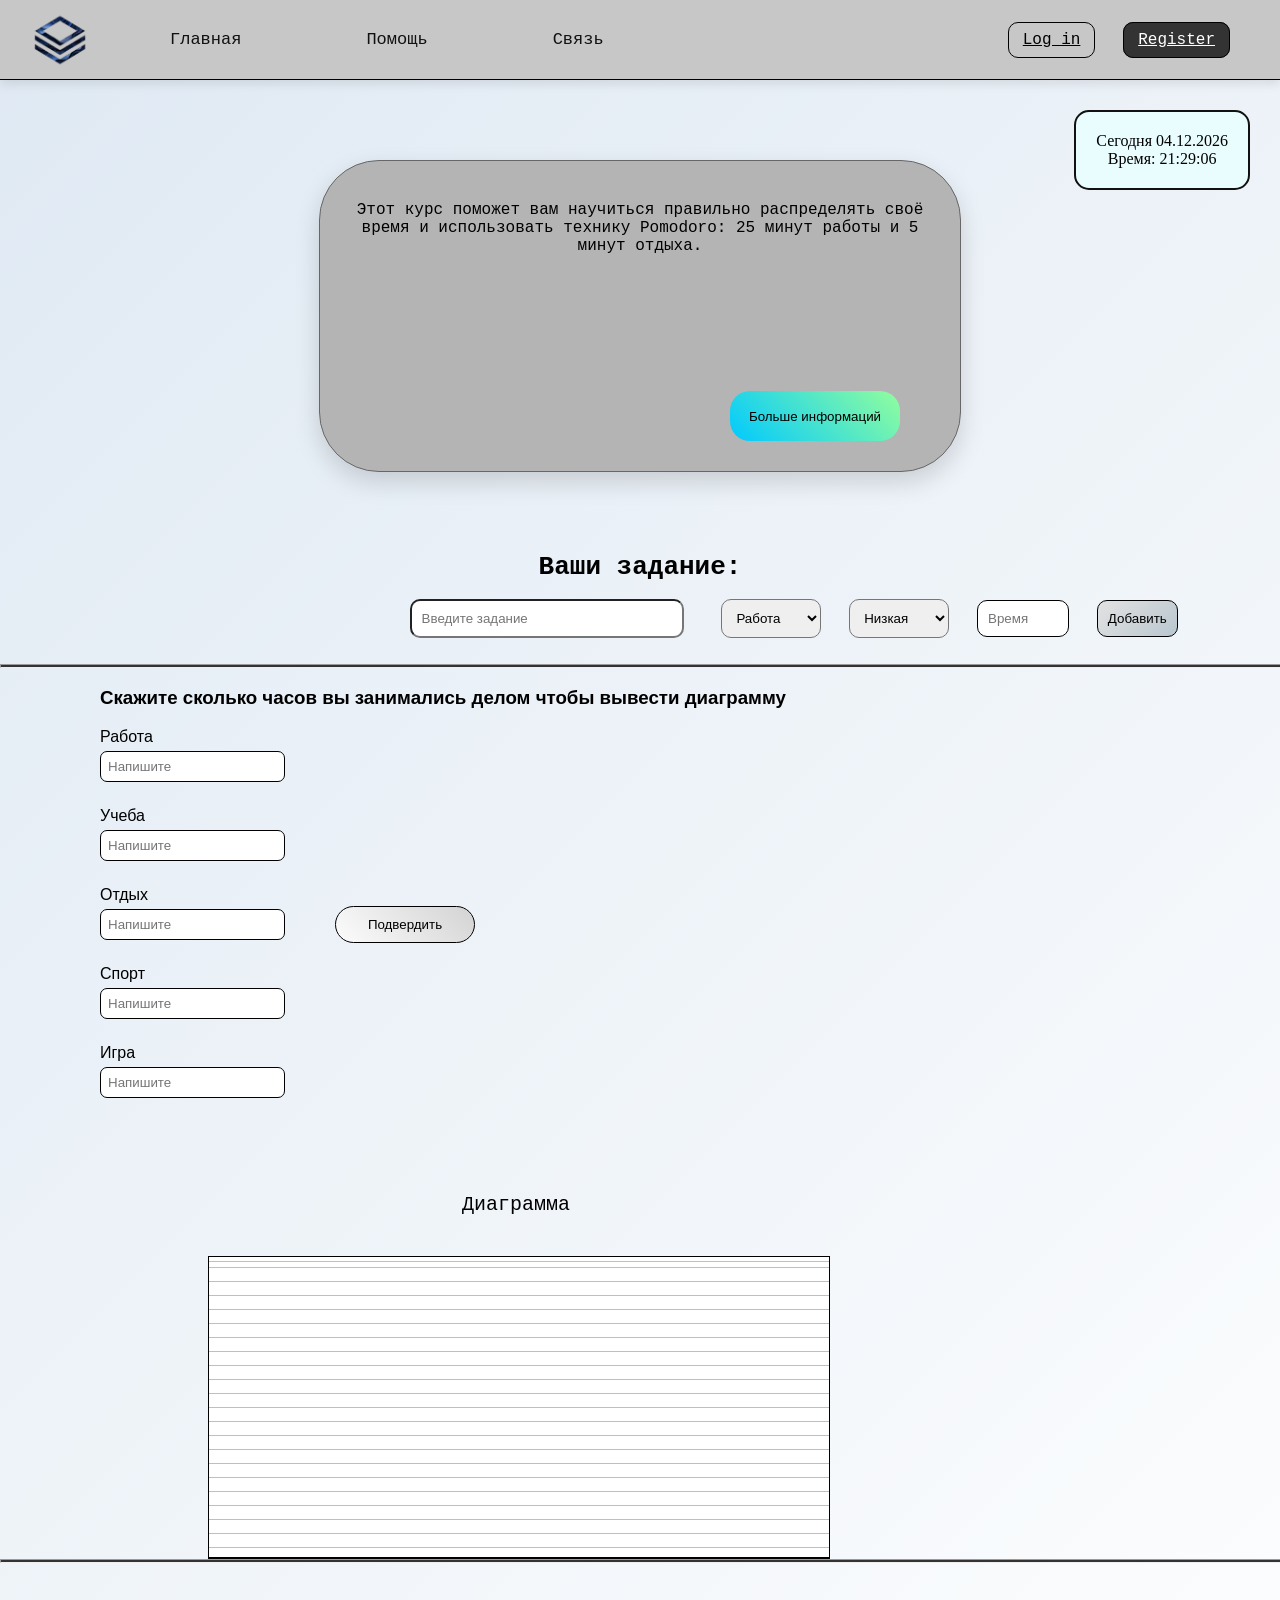
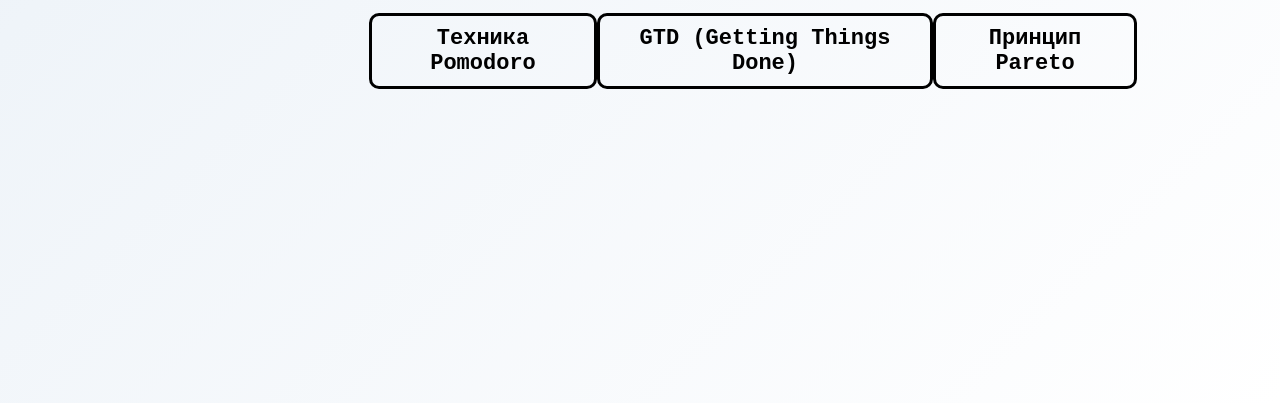
<file: index.html>
<!DOCTYPE html>
<html lang="ru">
<head>
    <meta charset="UTF-8">
    <meta name="viewport" content="width=device-width, initial-scale=1.0">
    <title>Document</title>
    <link rel="stylesheet" href="style.css">
</head>
<body>
    <header>
        <div class="up1">
        <div class="menu">
        <img src="12345.png" class="logo"></img>
        <div class="menu1">Главная</div>
        <a href="https://chatgpt.com/" class="menu2">Помощь</a>
        <a href="connection.html?from=a2" class="menu3">Связь</a></div>
        <div class="registerandlogin">
        <a href="lastlogin.html" class="menu4" >Log in</a>
        <a href="lastregister.html" class="menu5">Register</a></div></div>
    </header>
    <div id="datetime"><span></span></div>
    <div id="box">Этот курс поможет вам научиться правильно распределять своё время и использовать технику Pomodoro: 25 минут работы и 5 минут отдыха.<button type="button" id="btn">Больше информаций</button></div>

    <h1>Ваши задание:</h1>
    <div class="tasks">
        <form id="taskform">
        <input type="text" id="taskholder" placeholder="Введите задание" required>
        <select id="typetask">
            <option>Работа</option>
            <option>Учеба</option>
            <option>Отдых</option>
            <option>Спорт</option>
            <option>Игра</option>
            <option>Другое</option>
        </select>
        <select id="priority">
            <option>Низкая</option>
            <option>Средная</option>
            <option>Высокая</option>
        </select>
        <input type="number" id="timertask" min="0" placeholder="Время" required>
        <button type="submit">Добавить</button>
        </form>
        <ul id="task"></ul>
    </div><hr style="height: 2px; background-color: #333; width: 100%;">
    <form id="diagram">
    <div class="diagram">
        <h3>Скажите сколько часов вы занимались делом чтобы вывести диаграмму</h3>
        Работа<br><input type="number" id="workdiagram" placeholder="Напишите" required><br>
        Учеба<br><input type="number" id="studydiagram" placeholder="Напишите" required><br>
        Отдых<br><input type="number" id="restdiagram" placeholder="Напишите" required><button type="submit" >Подвердить</button><br>
        Спорт<br><input type="number" id="sportdiagram" placeholder="Напишите" required><br>
        Игра<br><input type="number" id="gamediagram" placeholder="Напишите" required><br>
    </div>
    <div id="diagramtext">Диаграмма</div>
    <div id="diagramma"></div></form>
    <hr style="height: 2px; background-color: #333; width: 100%;">
    <div id="technic">
    <div id="pomodoro">Техника Pomodoro</div>
    <div id="gtd">GTD (Getting Things Done) </div>
    <div id="pareto">Принцип Pareto</div>
    </div>
    <div id="texttech"></div>
    <script src="script.js"></script>
</body>
</html>
</file>
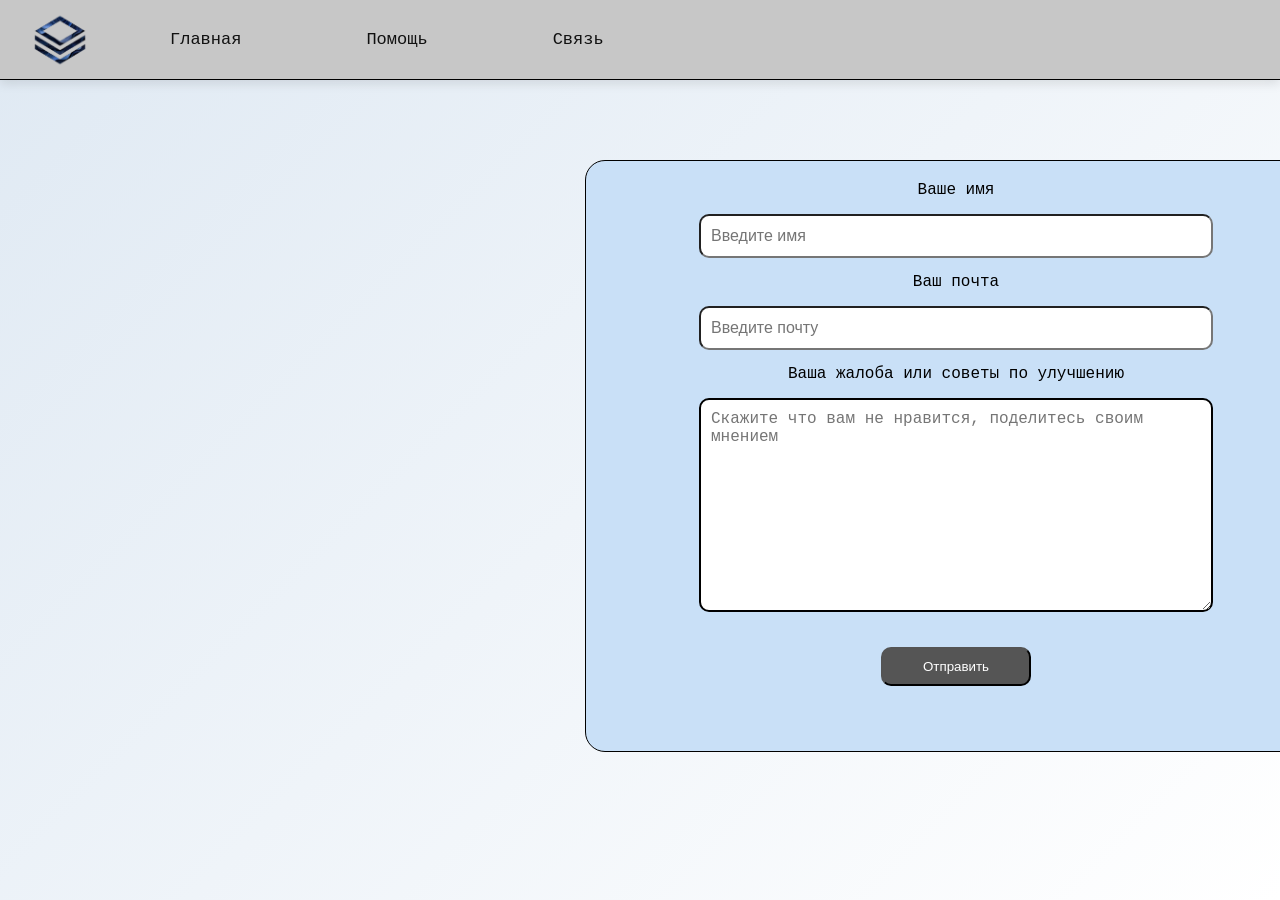
<file: connection.html>
<!DOCTYPE html>
<html lang="ru">
<head>
    <meta charset="UTF-8">
    <meta name="viewport" content="width=device-width, initial-scale=1.0">
    <title>Connection with developers</title>
    <style>
        body {
            margin: 0;
            font-family: monospace;
            background: linear-gradient(135deg, #dfe9f3, #ffffff);
            height: 100vh;
        }

        .up1 {
            background-color: rgb(199, 199, 199);
            height: 80px;
            display: flex;
            align-items: center;
            justify-content: space-between;
            border-bottom: 1px solid black;
            box-shadow: 0 4px 10px rgba(0,0,0,0.1);
            padding: 0 30px;
            box-sizing: border-box;
        }

        .menu {
            display: flex;
            align-items: center;
            gap: 35px;
        }

        .logo {
            width: 60px;
            height: 60px;
        }
        .leaveanduser{
            display: flex;
        }
        .menu1,.menu2,.menu3 {
            font-size: 17px;
            font-family: monospace;
            cursor: pointer;
            transition: 0.2s;
            padding: 6px 45px;
            border-radius: 8px;
            color: #111;
            text-decoration: none;
        }
        .menu1:hover,.menu2:hover,.menu3:hover {
            background-color: rgba(0, 0, 0, 0.08);
        }
        .menu5,.menu4 {
            font-size: 16px;
            font-family: monospace;
            cursor: pointer;
            margin-right: 20px;
            padding: 8px 14px;
            border: 1px solid black;
            color: black;
            border-radius: 10px;
            transition: 0.2s;
        }
        .menu4:hover {
            border: 1px solid #555555;
            color: #333333;
            background-color: rgba(0, 0, 0, 0.08);
        }

        .menu5 {
            background-color: #333333;
            color: white;
        }

        .menu5:hover {
            background-color: #555555;
        }
        #allinputs{
            background-color: #c9e0f7;
            display: flex;
            flex-direction: column;
            align-items: center;
            height: 550px;
            width: 700px;
            margin: 80px;
            margin-left: 65vh;
            padding: 20px;
            gap: 15px;
            font-size: 16px;
            border: 1px solid black;
            border-radius: 20px;
        }
        input {
            height: 40px;
            padding: 0 0 0 10px;
            width: 500px;
            font-size: 16px;
            border-radius: 10px;
        }
        #inputcomplaint{
            height: 200px;
            padding: 10px 0 0 10px;
            width: 500px;
            font-size: 16px;
            border: 2px solid black;
            border-radius: 10px;
        }
        button{
            padding: 10px 40px 10px 40px;
            border-radius: 10px;
            margin-top: 20px;
            background-color: #555555;
            color: white;
            cursor: pointer;
        }
        button:hover{
            background-color: #575757;
            transform: scale(1.02);
            box-shadow: 0 5px 40px rgba(0, 0, 0, 0.1);            
        }
    </style>
</head>
<body>  
    <header>
        <div class="up1">
        <div class="menu">
        <img src="12345.png" class="logo"></img>
        <div class="menu1" id="back">Главная</div>
        <a href="https://chatgpt.com/" class="menu2">Помощь</a>
        <a class="menu3">Связь</a></div>
    </header>
    <form id="allinputs">
    Ваше имя<input type="text" id="inputname" placeholder="Введите имя" required>
    Ваш почта<input type="email" id="inputmail" placeholder="Введите почту" required>
    Ваша жалоба или советы по улучшению<textarea type="text" id="inputcomplaint" placeholder="Скажите что вам не нравится, поделитесь своим мнением" required></textarea>
    <button type="submit">Отправить</button>
    </form>

    <script>
        const inpname = document.getElementById('inputname')
        const inpmail = document.getElementById('inputmail')
        const inpcom = document.getElementById('inputcomplaint')
        const forminp = document.getElementById('allinputs')
        const params = new URLSearchParams(window.location.search);
        const from = params.get('from');
        const back = document.getElementById('back')
        let value;
        let regemail = /@.+\.(ru|com)$/
        let regname = /\d/
        let tr1 = false
        let tr2 = false

        forminp.addEventListener('submit', (e) => {
            e.preventDefault()

            if(!regname.test(inpname.value)){
                inpname.style.border = '2px solid black'
                tr2 = true
            } else{
                inpname.style.border = '2px solid red'
                alert('Некорректное имя')
                tr2 = false
            }

            if(regemail.test(inpmail.value)){
                inpmail.style.border = '2px solid black'
                tr1 = true
            } else{
                inpmail.style.border = '2px solid red'
                alert('Не правильная Почта')
                tr1 = false
            }

            if(tr1 && tr2){
                inpname.value = ''
                inpmail.value = ''
                inpcom.value = ''
                alert('Сообщение успешно отправлено !')
            }
        })

        if (from === 'a1') {
            value = true;
            back.addEventListener('click', () => {
                window.location.href = 'indexuser.html'
            })
        }else if (from === 'a2') {
            value = false;
            back.addEventListener('click', () => {
            window.location.href = 'index.html'
            })
        }
    </script>
</body>
</html>
</file>
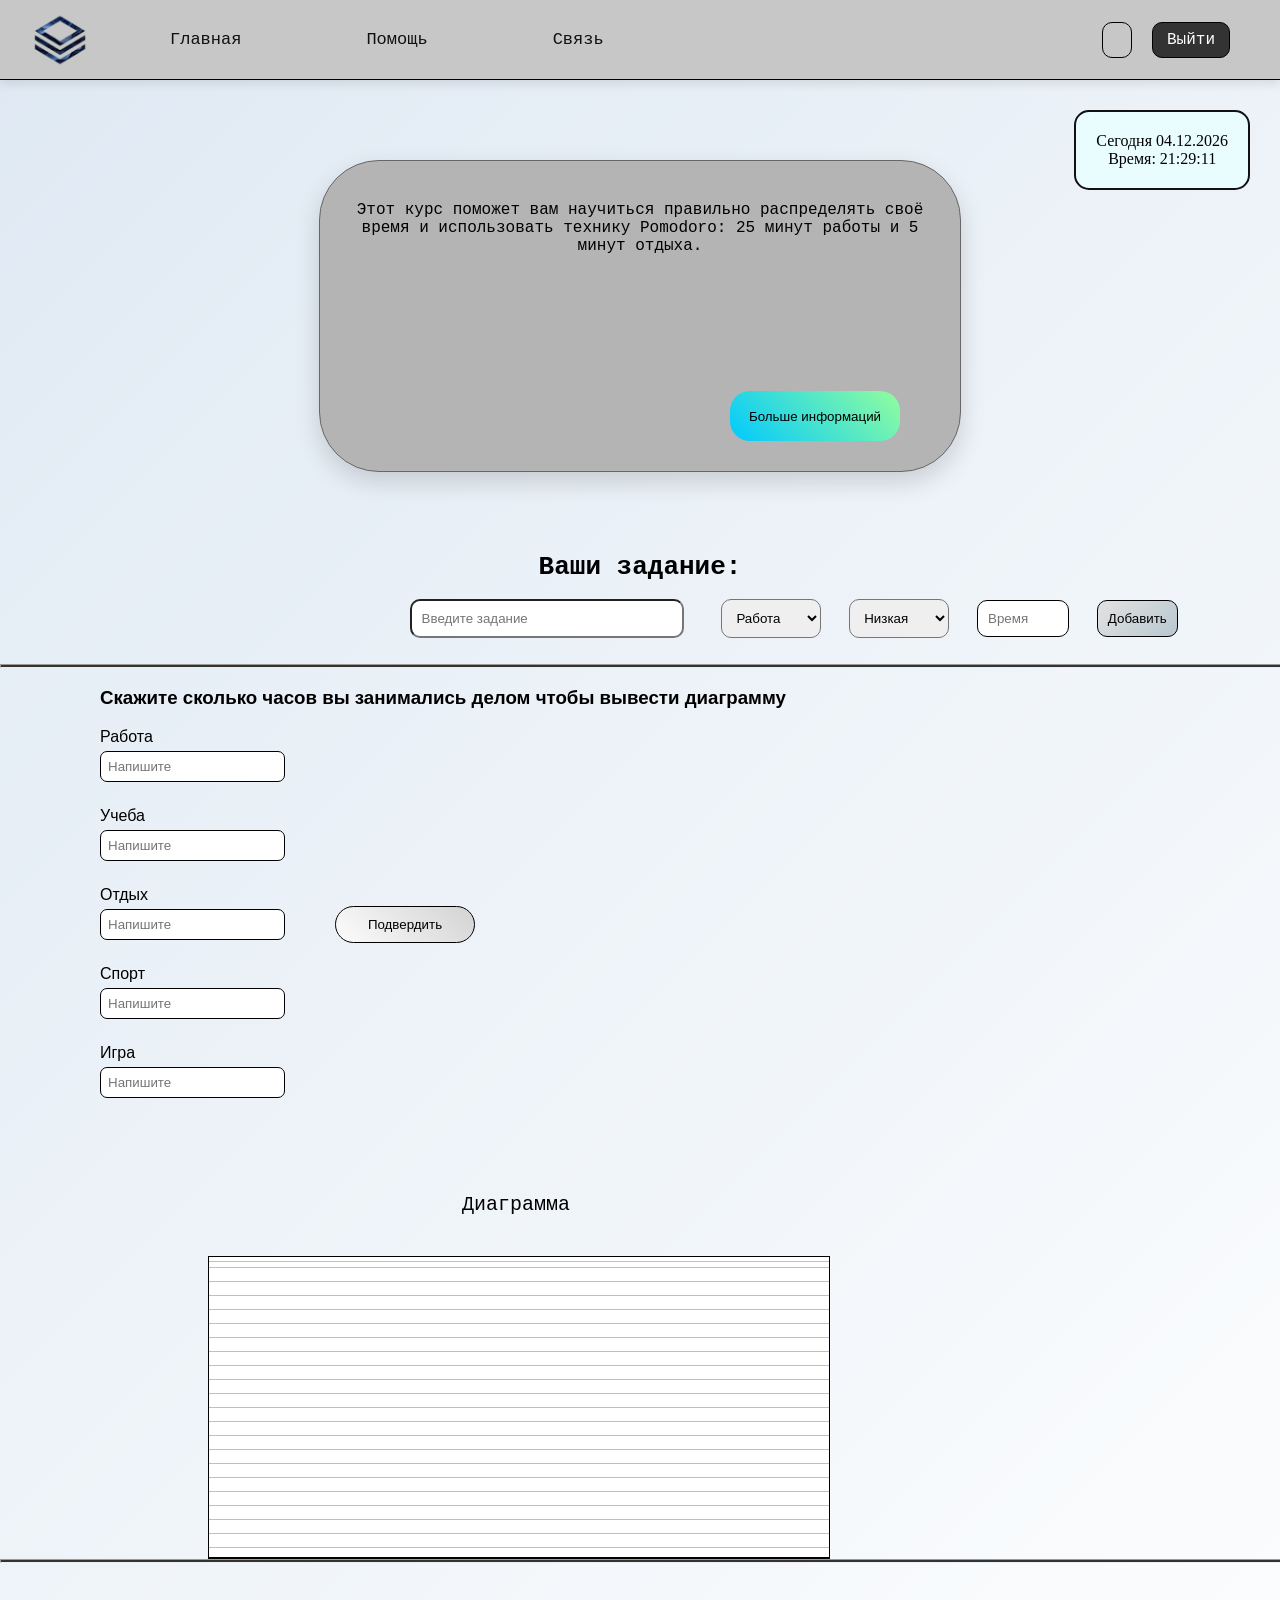
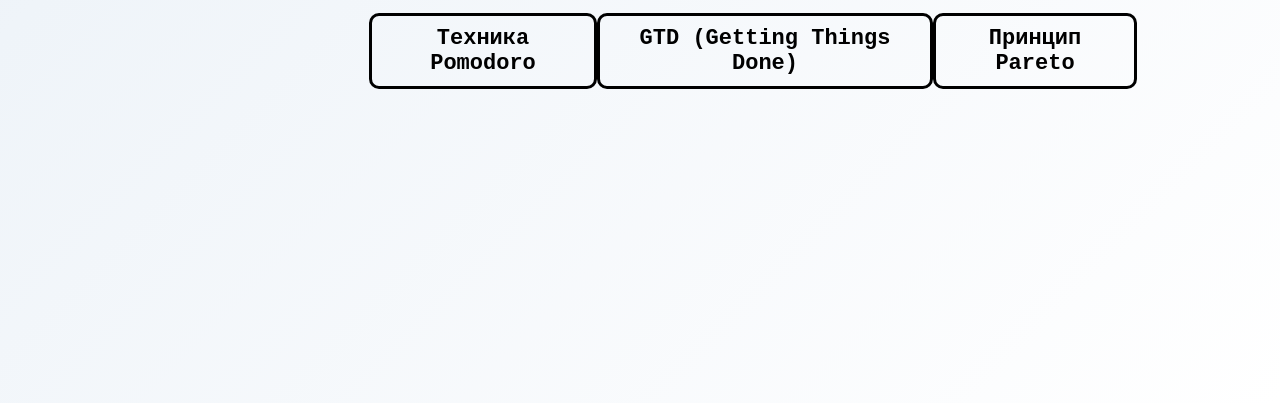
<file: indexuser.html>
<!DOCTYPE html>
<html lang="ru">
<head>
    <meta charset="UTF-8">
    <meta name="viewport" content="width=device-width, initial-scale=1.0">
    <title>Document</title>
    <link rel="stylesheet" href="style.css">
</head>
<body>
    <header>
        <div class="up1">
        <div class="menu">
        <img src="12345.png" class="logo"></img>
        <div class="menu1">Главная</div>
        <a href="https://chatgpt.com/" class="menu2">Помощь</a>
        <a href="connection.html?from=a1" class="menu3">Связь</a></div>
        <div class="leaveanduser">
        <div class="menu4" id="user"></div>
        <button type="button" onclick="leave()" class="menu5">Выйти</button></div></div>
    </header>
    <div id="datetime"><span></span></div>
    <div id="box">Этот курс поможет вам научиться правильно распределять своё время и использовать технику Pomodoro: 25 минут работы и 5 минут отдыха.<button type="button" id="btn">Больше информаций</button></div>

    
    <h1>Ваши задание:</h1>
    <div class="tasks">
        <form id="taskform">
        <input type="text" id="taskholder" placeholder="Введите задание" required>
        <select id="typetask">
            <option>Работа</option>
            <option>Учеба</option>
            <option>Отдых</option>
            <option>Спорт</option>
            <option>Игра</option>
            <option>Другое</option>
        </select>
        <select id="priority">
            <option>Низкая</option>
            <option>Средная</option>
            <option>Высокая</option>
        </select>
        <input type="number" id="timertask" min="0" placeholder="Время" required>
        <button type="submit">Добавить</button>
        </form>
        <ul id="task"></ul>
    </div><hr style="height: 2px; background-color: #333; width: 100%;">
    <form id="diagram">
    <div class="diagram">
        <h3>Скажите сколько часов вы занимались делом чтобы вывести диаграмму</h3>
        Работа<br><input type="number" id="workdiagram" placeholder="Напишите" required><br>
        Учеба<br><input type="number" id="studydiagram" placeholder="Напишите" required><br>
        Отдых<br><input type="number" id="restdiagram" placeholder="Напишите" required><button type="submit" >Подвердить</button><br>
        Спорт<br><input type="number" id="sportdiagram" placeholder="Напишите" required><br>
        Игра<br><input type="number" id="gamediagram" placeholder="Напишите" required><br>
    </div>
    <div id="diagramtext">Диаграмма</div>
    <div id="diagramma"></div></form>
    <hr style="height: 2px; background-color: #333; width: 100%;">
    <div id="technic">
    <div id="pomodoro">Техника Pomodoro</div>
    <div id="gtd">GTD (Getting Things Done) </div>
    <div id="pareto">Принцип Pareto</div>
    </div>
    <div id="texttech"></div>

    <script src="script.js"></script>
    <script>
        let user = JSON.parse(localStorage.getItem('FormUser'));
        const username = document.getElementById('user')
        username.innerText = user.name;
        function leave(){
            window.location.href = 'index.html';
        }
    </script>
</body>
</html>
</file>
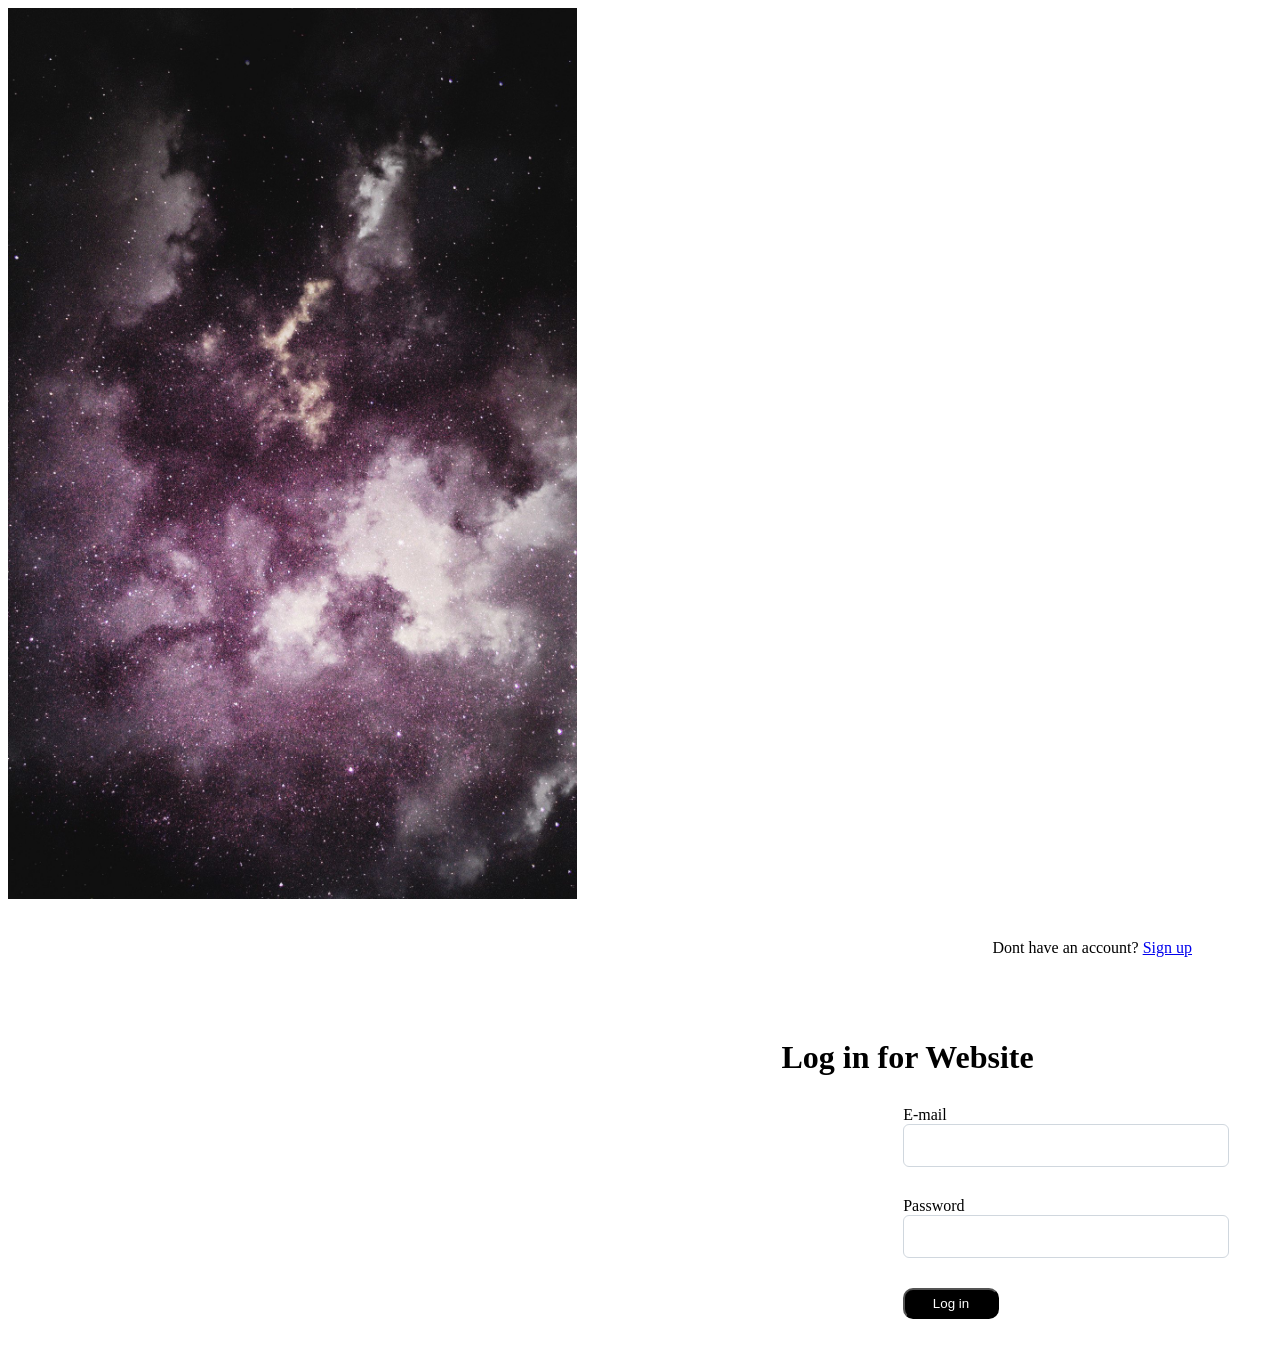
<file: lastlogin.html>
<!DOCTYPE html>
<html lang="ru">
<head>
    <meta charset="UTF-8">
    <meta name="viewport" content="width=device-width, initial-scale=1.0">
    <title>Register</title>
    <style>
        img{
            float: left;
            width: 45%;
            height: 99vh;
            background: black;
            display: flex;
            align-items: center;
            justify-content: center;
            margin: 0px;
        }
        form{
            margin-left: 250px;
        }
        .right{
            float: right;
            width: 45%;
            padding: 40px 80px;
        }
        .a1{
            float: right;
        }
        h1{
            margin-top: 100px;
            text-align: center;
        }
        .a3{
            display: flex;
            flex-direction: column;
            margin: 30px;
        }
        .a4{
            display: flex;
            margin-left: 30px;
            flex-direction: column;
            gap: 10px;
        }
        input, select{
            width: 300px;
            padding: 12px;
            font-size: 15px;
            border: 1px solid #d0d7de;
            border-radius: 6px;
        }
        button{
            margin: 0 0 0 30px;
            padding: 6px;
            width: 30%;
            background-color: black;
            color: white;
            border-radius: 10px;
        }
        button:hover{
            background-color: rgb(61, 61, 61);
        }
    </style>
</head>
<body>
    <img src="1212.jpg">
    <div class="right">
    <div class="a1">Dont have an account? <a href="lastregister.html">Sign up</a></div>
    <h1>Log in for Website</h1>
    <form>      
        <div class="a3"><label>E-mail</label><input type="email" id="email" name="email"></div>
        <div class="a3"><label>Password</label><input type="password" id="password"></div>     
        <button type="button" onclick="loginuser()">Log in</button>
    </form>
    </div>
    <script>
        function loginuser(event){
            event.preventDefault();
        }
        function loginuser() {
            let email = document.getElementById('email').value;
            let password = document.getElementById('password').value;

            let usersaved = JSON.parse(localStorage.getItem('FormUser'));

            if(!usersaved) {
                alert('Пользователь не найден !')
                return;
            }
            if(email === usersaved.email && password === usersaved.password) {
                window.location.href = 'indexuser.html'
            } else {
                alert('Неверные данные')
            }
        }
    </script>
</body>
</html>
</file>
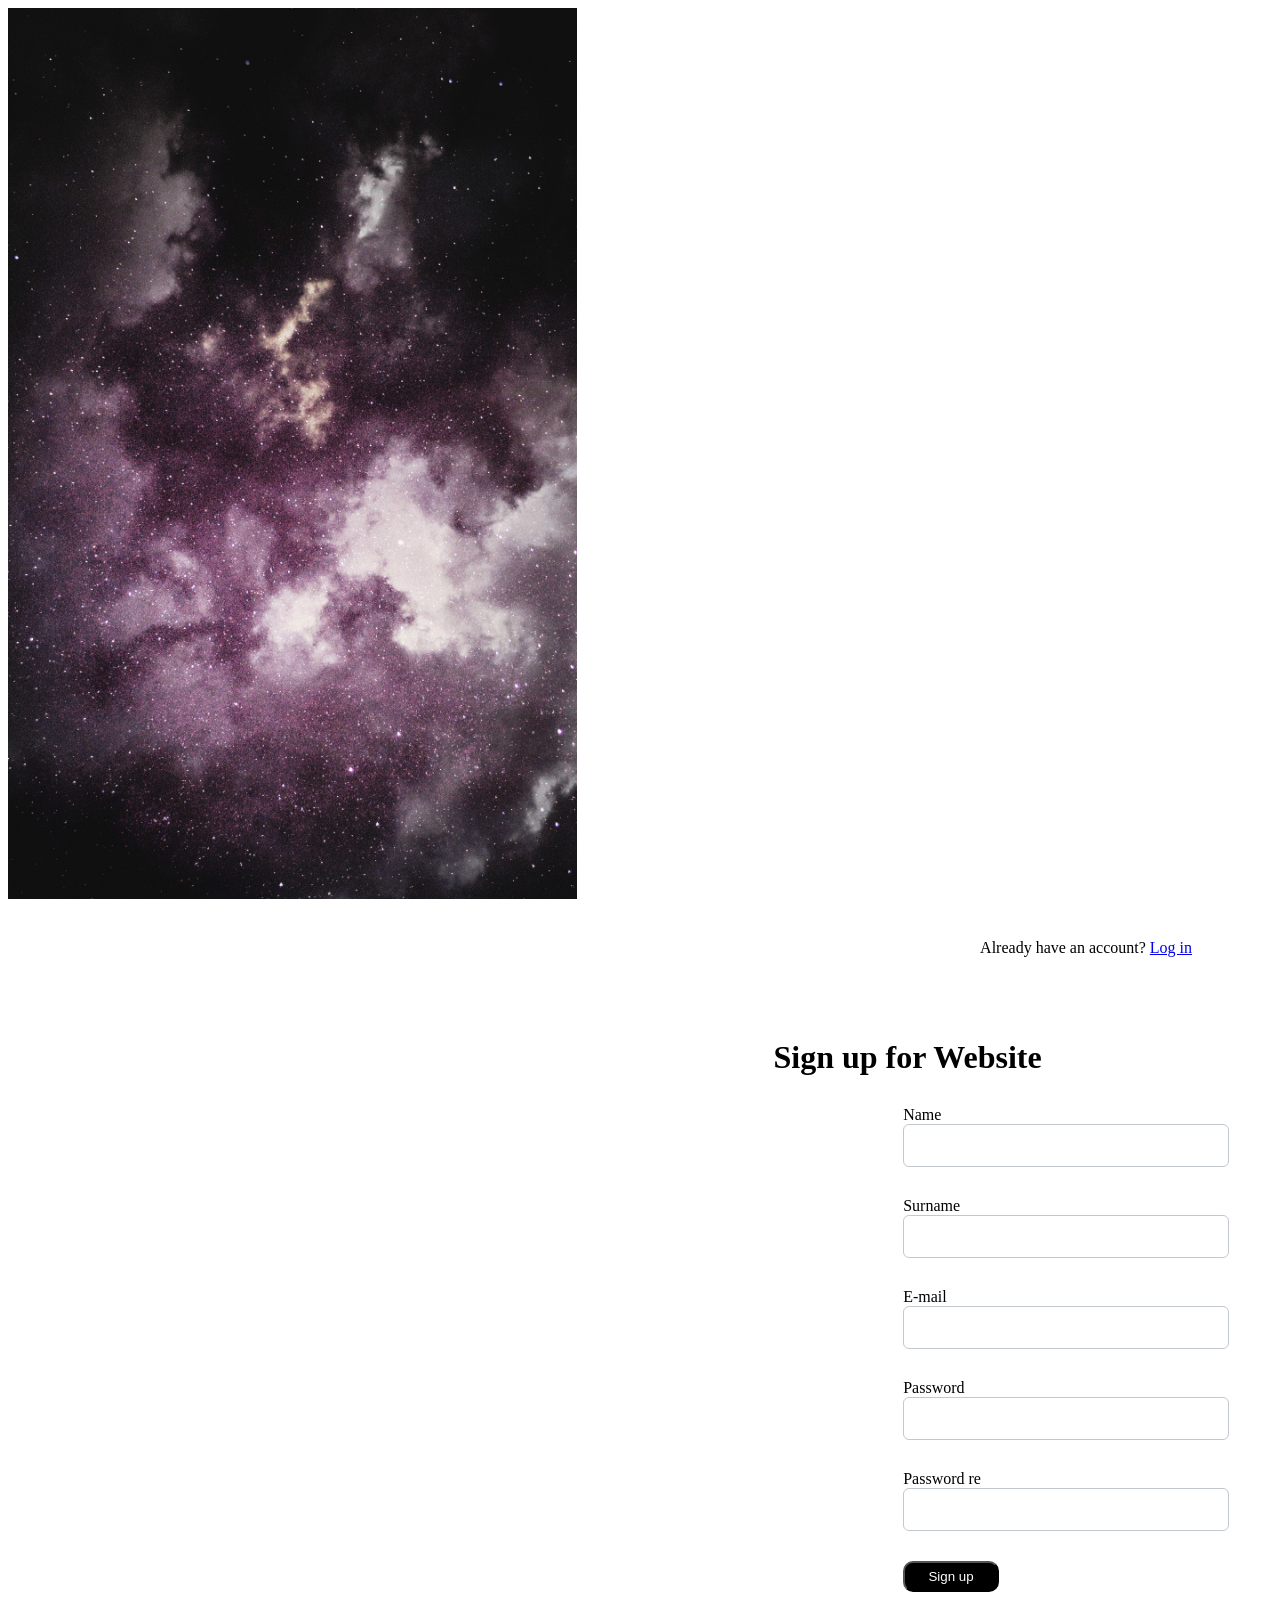
<file: lastregister.html>
<!DOCTYPE html>
<html lang="ru">
<head>
    <meta charset="UTF-8">
    <meta name="viewport" content="width=device-width, initial-scale=1.0">
    <title>Register</title>
    <style>
        img{
            float: left;
            width: 45%;
            height: 99vh;
            background: black;
            display: flex;
            align-items: center;
            justify-content: center;
            margin: 0px;
        }
        form{
            margin-left: 250px;
        }
        .right{
            float: right;
            width: 45%;
            padding: 40px 80px;
        }
        .a1{
            float: right;
        }
        h1{
            margin-top: 100px;
            text-align: center;
        }
        .a3{
            display: flex;
            flex-direction: column;
            margin: 30px;
        }
        input{
            width: 300px;
            padding: 12px;
            font-size: 15px;
            border: 1px solid #c3c8ce;
            border-radius: 6px;
        }
        button{
            margin: 0 0 0 30px;
            padding: 6px;
            width: 30%;
            background-color: black;
            color: white;
            border-radius: 10px;
        }
        button:hover{
            background-color: rgb(61, 61, 61);
        }
    </style>
</head>
<body>
    <img src="1212.jpg">
    <div class="right">
    <div class="a1">Already have an account? <a href="lastlogin.html">Log in</a></div>
    <h1>Sign up for Website</h1>
    <form>
        <div class="a3"><label>Name</label><input type="Text"  id="name" name="Name"></div>  
        <div class="a3"><label>Surname</label><input type="Text" id="surname" name="surname"></div>       
        <div class="a3"><label>E-mail</label><input type="email" id="email" name="email"></div>
        <div class="a3"><label>Password</label><input type="password" id="password"></div> 
        <div class="a3"><label>Password re</label><input type="password" id="password2"></div>             
        <button type="button" onclick="usersave()">Sign up</button>
    </form>
    </div>
    <script>
        function usersave() {
                let name = document.getElementById('name').value;
                let surname = document.getElementById('surname').value;
                let email = document.getElementById('email').value;
                let password = document.getElementById('password').value;
                let password2 = document.getElementById('password2').value;
                if(name === '' || surname === '' || email === '' || password === '' || password2 === ''){
                    alert('Заполни все поля!');
                    return;
                }
                if (password != password2){
                    alert('Пароли не совпадают');
                }
                else {
                    let user = {
                        name: name,
                        surname: surname,
                        email: email,
                        password: password
                    };
                localStorage.setItem('FormUser', JSON.stringify(user));
                window.location.href = 'lastlogin.html'
                }
        }
    </script>
</body>
</html>
</file>
<file: style.css>
body {
    margin: 0;
    font-family: monospace;
    background: linear-gradient(135deg, #dfe9f3, #ffffff);
    height: 100%;
}

.up1 {
    background-color: rgb(199, 199, 199);
    height: 80px;
    display: flex;
    align-items: center;
    justify-content: space-between;
    border-bottom: 1px solid black;
    box-shadow: 0 4px 10px rgba(0,0,0,0.1);
    padding: 0 30px;
    box-sizing: border-box;
}

.menu {
    display: flex;
    align-items: center;
    gap: 35px;
}

.logo {
    width: 60px;
    height: 60px;
}
.leaveanduser{
    display: flex;
}
.menu1,.menu2,.menu3 {
    font-size: 17px;
    font-family: monospace;
    cursor: pointer;
    transition: 0.2s;
    padding: 6px 45px;
    border-radius: 8px;
    color: #111;
    text-decoration: none;
}
.menu1:hover,.menu2:hover,.menu3:hover {
    background-color: rgba(0, 0, 0, 0.08);
}
.menu5,.menu4 {
    font-size: 16px;
    font-family: monospace;
    cursor: pointer;
    margin-right: 20px;
    padding: 8px 14px;
    border: 1px solid black;
    color: black;
    border-radius: 10px;
    transition: 0.2s;
}
.menu4:hover {
    border: 1px solid #555555;
    color: #333333;
    background-color: rgba(0, 0, 0, 0.08);
}

.menu5 {
    background-color: #333333;
    color: white;
}

.menu5:hover {
    background-color: #555555;
}

#datetime {
    background-color: #e9fcfe;
    font-size: 16px;
    font-family: 'Times New Roman', serif;
    text-align: center;
    float: right;
    margin: 30px;
    padding: 20px;
    border: 2px solid #111;
    border-radius: 15px;
}
#box {
    background-color: rgb(180, 180, 180);
    width: 600px;
    height: 250px;
    margin: 80px auto;
    padding: 20px;
    padding-top: 40px;
    font-size: 16px;
    text-align: center;
    border: 1px solid rgb(103, 103, 103);
    border-radius: 60px;
    box-shadow: 0 10px 25px rgba(0,0,0,0.15);
    opacity: 0;
    transform: scale(0.7);
    animation: pop 1s ease forwards;
}
@keyframes pop {
    0% {
        opacity: 0;
        transform: scale(0.8);
    }
    100% {
        opacity: 1;
        transform: scale(1);
    }
}
#btn{
    width: 170px;
    height: 50px;
    background: linear-gradient(45deg, #00c9ff, #92fe9d);
    border: none;
    border-radius: 20px;
    color: black;
    margin: 20px;
    position: absolute;
    cursor: pointer;
    bottom: 10px;
    right: 40px;
    transition: 0.2s;
}
#btn:hover{
    transform: scale(1.05);
    box-shadow: 0 5px 15px rgba(0, 0, 0, 0.1);
}
.tasks{
    margin-left: 32%;
}
h1 {
    display: flex;
    align-items: center;
    text-align: center;
    flex-direction: column;
}
#taskholder {
    width: 250px;
    padding: 10px;
    border-radius: 10px;
    cursor: text;
    margin-right: 10px;
    align-items: center;
}
select{
    width: 100px;
    margin-left: 20px;
    padding: 10px;
    border-radius: 10px;
    cursor: pointer;
}
#taskform button {
    background: linear-gradient(135deg, #e3e2e2, #b8c7cf);;
    padding: 10px;
    border: 0.1px solid black;
    border-radius: 10px;
    cursor: pointer;
    transition: 0.2s;
}
#taskform button:hover {
    transform: scale(1.01);
    box-shadow: 0 5px 15px rgba(0, 0, 0, 0.1);

}
#task {
    display: flex;
    flex-direction: column;
    align-items: left;
    text-align: center;
}
li {
    font-family: 'Times New Roman', serif;
    text-decoration:dotted;
    font-size: 16px;
    display: flex;
    flex-direction: row;
    margin: 10px;
}
li img{
    width: 20px;
    margin-left: 30px;
    margin-top: 0px;
    cursor: pointer;
    transition: transform 0.2s;
}
li img:hover{
    scale: 1.1;
    box-shadow: 0 5px 15px rgba(0, 0, 0, 0.1);
}
#timertask{
    width: 70px;
    margin: 0px 20px 0px 20px;
    padding: 10px;
    border: 0.1px solid black;
    border-radius: 10px;
}
li input{
    margin-right: 30px;
    margin-top: 0px;
    scale: 1.5;
}
.diagram{
    font-family: Arial, Helvetica, sans-serif;
    margin-left: 100px;   
    float: left;
}
.diagram input{
    border: 0.1px solid black;
    border-radius: 7px;
    padding: 7px;
    margin-bottom: 25px;
    margin-top: 5px;
    cursor: text;
}
.diagram button{
    width: 140px;
    padding: 10px;
    background: linear-gradient(45deg, #fcfcfc, #d3d3d3);
    border: 1px solid black;
    border-radius: 20px;
    color: black;
    margin-left: 50px;
    cursor: pointer;
    transition: 0.2s;
}
.diagram button:hover{
    scale: 1.01;
    box-shadow: 0 5px 15px rgba(0, 0, 0, 0.1);
}
#diagramtext{
    font-size: 20px;
    text-align: center;
    float: right;
    margin: 50px 690px 20px 0;
    padding: 20px;
}
#diagramma{
    font-size: 25px;
    text-align: center;
    float: right;
    margin: auto 450px 0px 20px;
    width: 620px;
    height: 300px;
    border: 1px solid black;
    border-bottom: 2px solid black;
    display: flex;
    align-items: flex-end;
    gap: 10px;
    background:repeating-linear-gradient(to top, gray, gray 0.01px, white 1px, white 14px);
    background-position: 0 5px;
}
.a2 {
    width: 60px;
    display: flex;
    align-items: flex-end;
    justify-content: center;
    color: white;
    font-size: 12px;
}
.a3{
    font-size: 14px;
    text-align: center;
    margin-top: 5px;
    border-top: 2px solid black;
}
.a4 {
    width: 90px;
    display: flex;
    align-items: flex-end;
    justify-content: center;
    font-size: 12px;
    color: black;
}
hr{
    background-color: black;
    width: 2px;
    height: 100%;
    margin: 2px 0px 0px 0px;
}
.diagramrow{
    display: flex;
    flex-direction: row;
    align-items: flex-end;
}
.a2, .a4 {
    transform-origin: bottom;
    animation: diagcss 0.7s ease forwards;
}
@keyframes diagcss {
    0% {
        transform: scaleY(0);
    }
    100% {
        transform: scaleY(1);
    }
}
#technic{
    font-size: 22px;
    font-family: monospace;
    font-weight: bold;
    justify-content: space-between;
    display: flex;
    flex-direction: row;
    margin: 50px 0 0 41vh;
    width: 60%;
    text-align: center;
}
#pomodoro,#gtd,#pareto {
    border: 3px solid black ;
    padding: 10px 15px 10px 15px;
    border-radius: 10px;
    cursor: pointer;
    transition: 0.2s;
    animation: animtech 0.5s ease forwards;
}
#pomodoro:hover,#gtd:hover,#pareto:hover {
    scale: 1.1;
    box-shadow: 0 5px 15px rgba(0, 0, 0, 0.1);
}
#texttech{
    width: 80%;
    height: 200px;
    border: 2px solid black;
    border-radius: 20px;
    background-color: whitesmoke;
    margin: 50px 10% 0 10%;
    padding: 30px;
    font-size: 18px;
    line-height: 1.8;
    opacity: 0;
    transition: opacity 0.5s ease;
}
#texttech.show{
    opacity: 1;
}
</file>
